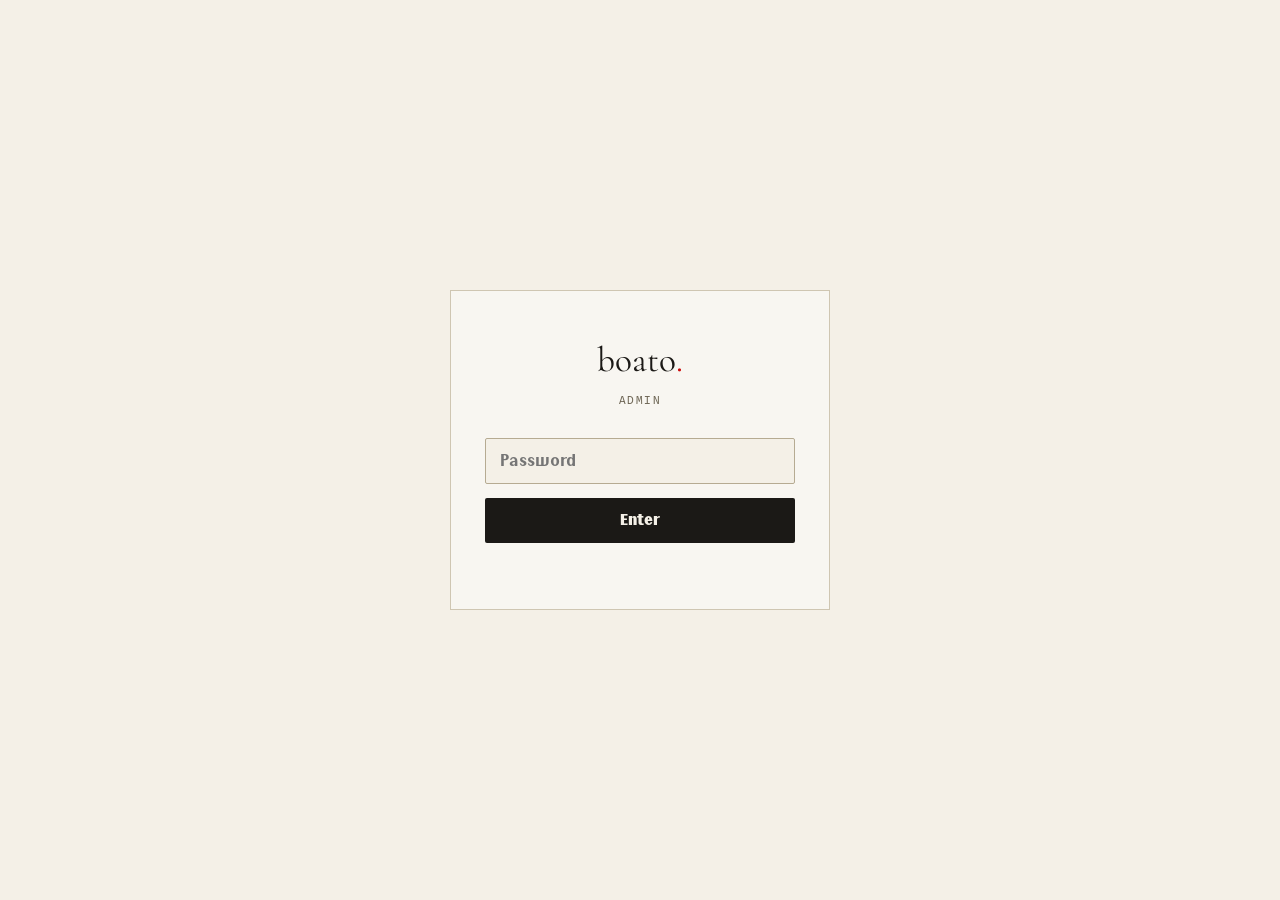
<file: admin/index.html>
<!DOCTYPE html>
<html lang="en">
<head>
<meta charset="utf-8">
<meta name="viewport" content="width=device-width, initial-scale=1">
<meta name="robots" content="noindex, nofollow">
<title>Admin — Boato Supper Club</title>
<link rel="icon" type="image/png" href="../favicon.png">
<link rel="stylesheet" href="../css/tokens.css">
<style>
  *{box-sizing:border-box;}
  body{margin:0;background:var(--paper);color:var(--ink);font-family:var(--font-body);}
  a{color:var(--red);}
  a:hover{color:var(--red-deep);}

  /* ---------- Login screen ---------- */
  .login-wrap{min-height:100vh;display:flex;align-items:center;justify-content:center;padding:24px;}
  .login-card{width:min(380px,100%);background:var(--mist);border:1px solid var(--line);padding:40px 34px;text-align:center;}
  .login-card .mark{font-family:var(--font-display);font-size:2.2rem;color:var(--ink);margin:0 0 4px;}
  .login-card .mark span{color:var(--red);}
  .login-card .sub{font-family:var(--font-mono);font-size:11px;letter-spacing:.14em;text-transform:uppercase;color:var(--ink-3);margin:0 0 28px;}
  .login-card input{width:100%;font-family:var(--font-body);font-size:15px;color:var(--ink);background:var(--paper);
    border:1px solid var(--line-strong);border-radius:2px;padding:13px 14px;outline:none;margin-bottom:14px;transition:border-color .16s;}
  .login-card input:focus{border-color:var(--olive);}
  .login-card button{width:100%;font-family:var(--font-body);font-size:14px;font-weight:700;letter-spacing:.01em;
    padding:14px 28px;border:0;border-radius:2px;cursor:pointer;background:var(--ink);color:var(--paper);transition:background .16s;}
  .login-card button:hover{background:#000;}
  .login-card .err{font-family:var(--font-mono);font-size:11.5px;color:var(--red);margin:12px 0 0;min-height:14px;}

  /* ---------- Dashboard shell ---------- */
  .dash{display:none;}
  .dash.on{display:block;}
  .topbar{position:sticky;top:0;z-index:10;background:var(--paper);border-bottom:1px solid var(--line);padding:18px var(--gutter);
    display:flex;align-items:center;gap:20px;flex-wrap:wrap;}
  .topbar h1{font-family:var(--font-display);font-weight:400;font-size:1.6rem;margin:0;white-space:nowrap;}
  .topbar h1 span{color:var(--red);}
  .searchbox{flex:1 1 240px;max-width:360px;}
  .searchbox input{width:100%;font-family:var(--font-body);font-size:14px;color:var(--ink);background:var(--mist);
    border:1px solid var(--line-strong);border-radius:2px;padding:10px 14px;outline:none;transition:border-color .16s;}
  .searchbox input:focus{border-color:var(--olive);}
  .topbar-actions{display:flex;align-items:center;gap:14px;margin-left:auto;}
  .pill-count{font-family:var(--font-mono);font-size:11px;letter-spacing:.06em;color:var(--ink-3);white-space:nowrap;}
  .btn-mini{font-family:var(--font-mono);font-size:11px;letter-spacing:.08em;text-transform:uppercase;font-weight:600;
    background:none;border:1px solid var(--line-strong);color:var(--ink);border-radius:2px;padding:8px 14px;cursor:pointer;transition:.16s;white-space:nowrap;}
  .btn-mini:hover{background:var(--ink);color:var(--paper);border-color:var(--ink);}

  .content{max-width:var(--maxw);margin:0 auto;padding:36px var(--gutter) 100px;}
  section.group{margin-bottom:48px;}
  .group__head{display:flex;align-items:baseline;gap:12px;border-bottom:1px solid var(--ink);padding-bottom:10px;margin-bottom:18px;flex-wrap:wrap;}
  .group__head h2{font-family:var(--font-display);font-weight:400;font-size:1.5rem;margin:0;}
  .group__count{font-family:var(--font-mono);font-size:12px;color:var(--ink-3);}
  .group__count .unread{color:var(--red);font-weight:600;}
  .group__head .btn-mini{margin-left:auto;}

  .cards{display:grid;grid-template-columns:repeat(auto-fill,minmax(300px,1fr));gap:14px;}
  .card{background:var(--mist);border:1px solid var(--line);padding:18px 20px;position:relative;}
  .card.unread{border-left:3px solid var(--red);}
  .card.paid{border-left:3px solid var(--olive);}
  .card__top{display:flex;justify-content:space-between;align-items:flex-start;gap:10px;margin-bottom:10px;}
  .card__name{font-family:var(--font-display);font-size:1.2rem;line-height:1.15;}
  .card__ts{font-family:var(--font-mono);font-size:10px;letter-spacing:.04em;color:var(--ink-4);white-space:nowrap;margin-top:3px;}
  .card__rows{display:flex;flex-direction:column;gap:5px;margin-bottom:12px;}
  .card__row{font-size:13.5px;line-height:1.4;color:var(--ink-2);display:flex;gap:6px;}
  .card__row b{font-family:var(--font-mono);font-size:9.5px;letter-spacing:.1em;text-transform:uppercase;color:var(--ink-3);
    font-weight:600;flex-shrink:0;min-width:64px;padding-top:2px;}
  .card__row span{word-break:break-word;}
  .card__actions{display:flex;gap:10px;padding-top:10px;border-top:1px solid var(--line);}
  .card__actions button{font-family:var(--font-mono);font-size:10.5px;letter-spacing:.08em;text-transform:uppercase;
    background:none;border:0;color:var(--ink-3);cursor:pointer;padding:0;transition:color .16s;}
  .card__actions button:hover{color:var(--red);}

  .empty{font-family:var(--font-mono);font-size:12.5px;color:var(--ink-4);padding:20px 0;}

  /* ---------- Add-submission modal ---------- */
  .modal-overlay{display:none;position:fixed;inset:0;background:rgba(12,11,10,.5);z-index:100;align-items:center;justify-content:center;padding:24px;}
  .modal-overlay.on{display:flex;}
  .modal{width:min(480px,100%);max-height:90vh;overflow-y:auto;background:var(--paper);border:1px solid var(--line-strong);padding:32px 30px;}
  .modal h3{font-family:var(--font-display);font-weight:400;font-size:1.4rem;margin:0 0 20px;}
  .modal label{display:block;font-family:var(--font-mono);font-size:10.5px;letter-spacing:.08em;text-transform:uppercase;color:var(--ink-3);margin:0 0 6px;}
  .modal .field{margin-bottom:14px;}
  .modal select,.modal input,.modal textarea{width:100%;font-family:var(--font-body);font-size:14px;color:var(--ink);background:var(--mist);
    border:1px solid var(--line-strong);border-radius:2px;padding:10px 12px;outline:none;transition:border-color .16s;}
  .modal select:focus,.modal input:focus,.modal textarea:focus{border-color:var(--olive);}
  .modal__actions{display:flex;gap:12px;margin-top:22px;}
  .modal__actions button{flex:1;font-family:var(--font-body);font-size:14px;font-weight:700;padding:13px;border:0;border-radius:2px;cursor:pointer;transition:background .16s;}
  .modal__actions .save{background:var(--ink);color:var(--paper);}
  .modal__actions .save:hover{background:#000;}
  .modal__actions .cancel{background:none;border:1px solid var(--line-strong);color:var(--ink);}
  .modal__actions .cancel:hover{background:var(--mist);}

  @media(max-width:640px){
    .login-card{padding:32px 24px;}
    .topbar{padding:14px 16px;gap:12px;}
    .topbar h1{font-size:1.3rem;}
    .searchbox{flex:1 1 100%;max-width:none;order:3;}
    .topbar-actions{width:100%;justify-content:space-between;order:4;margin-left:0;}
    .content{padding:20px 16px 70px;}
    .group{margin-bottom:36px;}
    .group__head{gap:8px;}
    .group__head h2{font-size:1.25rem;}
    .group__head .btn-mini{margin-left:0;}
    .cards{grid-template-columns:1fr;gap:12px;}
    .card{padding:16px;}
    .card__top{flex-direction:column;gap:4px;}
    .card__row b{min-width:56px;}
    .card__actions{flex-wrap:wrap;gap:8px 14px;}
    .login-card input,.searchbox input{font-size:16px;}
  }
</style>
</head>
<body>

<div class="login-wrap" id="loginWrap">
  <div class="login-card">
    <p class="mark">boato<span>.</span></p>
    <p class="sub">Admin</p>
    <input type="password" id="pw" placeholder="Password" autocomplete="current-password" />
    <button id="pwSubmit">Enter</button>
    <p class="err" id="pwErr"></p>
  </div>
</div>

<div class="dash" id="dash">
  <div class="topbar">
    <h1>boato<span>.</span> admin</h1>
    <div class="searchbox"><input type="text" id="search" placeholder="Search name or email…"></div>
    <div class="topbar-actions">
      <span class="pill-count" id="totalCount"></span>
      <button class="btn-mini" id="addBtn">+ Add submission</button>
      <button class="btn-mini" id="logoutBtn">Log out</button>
    </div>
  </div>
  <div class="content" id="content"></div>
</div>

<div class="modal-overlay" id="addOverlay">
  <div class="modal">
    <h3>Add submission manually</h3>
    <div class="field">
      <label>Section</label>
      <select id="addType">
        <option value="supper">Supper club reservation</option>
        <option value="popup">Pop-up reservation</option>
        <option value="private">Private / corporate inquiry</option>
        <option value="waitlist">Waitlist signup</option>
        <option value="newsletter">Newsletter signup</option>
      </select>
    </div>
    <div class="field"><label>Name</label><input id="addName" type="text" placeholder="Guest name"></div>
    <div class="field"><label>Email</label><input id="addEmail" type="email" placeholder="guest@email.com"></div>
    <div class="field"><label>Phone</label><input id="addPhone" type="text" placeholder="+351…"></div>
    <div class="field"><label>Seats</label><input id="addSeats" type="text" placeholder="e.g. 2"></div>
    <div class="field"><label>Time (pop-up only)</label><input id="addTime" type="text" placeholder="e.g. 21:00"></div>
    <div class="field"><label>Dinner</label><input id="addDinner" type="text" placeholder="e.g. Boato - Supper Club"></div>
    <div class="field"><label>Date</label><input id="addDate" type="text" placeholder="e.g. Friday, 17 July 2026"></div>
    <div class="field"><label>Note</label><textarea id="addNote" rows="2" placeholder="Dietary notes, occasion, etc."></textarea></div>
    <div class="modal__actions">
      <button class="cancel" id="addCancel">Cancel</button>
      <button class="save" id="addSave">Add submission</button>
    </div>
  </div>
</div>

<script src="../js/submissions-store.js"></script>
<script>
/* ============================================================
   Shared-password gate. The real password is never stored in this
   file — only its SHA-256 hash, so anyone browsing the GitHub repo
   or viewing page source can't read it. The actual password (typed
   at login) is kept in sessionStorage only, cleared when the tab
   closes, and sent to Supabase to satisfy the server-side check in
   supabase-rls-setup.sql (which must be updated together — see the
   "keep in sync" note in that file).

   To change the password: pick a new one, compute its SHA-256 hash
   (e.g. run `echo -n 'yourpassword' | shasum -a 256` in Terminal),
   paste the hash below, AND update the matching Postgres function
   in supabase-rls-setup.sql with the new password.
   ============================================================ */
const ADMIN_PASSWORD_HASH = "86a4e8f05c3b2c4fc9bd3f98d178a20aeca801444a378666d579e93d1dd99fcc";
const SESSION_KEY = "boato_admin_session";

const SECTIONS = [
  { type: "supper",  title: "Supper club reservations" },
  { type: "popup",   title: "Pop-up reservations" },
  { type: "private", title: "Private / corporate inquiries" },
  { type: "waitlist",title: "Waitlist signups" },
  { type: "newsletter", title: "Newsletter signups" }
];

const FIELD_LABELS = { Name:"Name", Email:"Email", Phone:"Phone", Seats:"Seats", Time:"Time", Dinner:"Dinner",
  Date:"Date", "Pop-up":"Pop-up", Note:"Note", Type:"Type", Guests:"Guests", Occasion:"Occasion" };

function fmtTs(iso){
  try{
    const d = new Date(iso);
    return new Intl.DateTimeFormat("en-GB",{ day:"2-digit", month:"short", year:"numeric" }).format(d) + " · " +
      new Intl.DateTimeFormat("en-GB",{ hour:"2-digit", minute:"2-digit" }).format(d);
  }catch(e){ return iso || ""; }
}

function rowFields(type, data){
  let keys;
  if (type === "popup") keys = ["Name","Email","Phone","Seats","Time","Dinner","Date","Note"];
  else if (type === "supper" || type === "private") keys = ["Name","Email","Phone","Seats","Dinner","Date","Note"];
  else keys = ["Email"];
  return keys;
}

function cardTitle(type, data){
  if (data.Name) return data.Name;
  if (data.Email) return data.Email;
  return "—";
}

function escapeHtml(s){
  return String(s).replace(/[&<>"']/g, (c) => ({ "&":"&amp;", "<":"&lt;", ">":"&gt;", '"':"&quot;", "'":"&#39;" }[c]));
}

let ALL = [];

function matchesSearch(row, q){
  if (!q) return true;
  const hay = ((row.data.Name || "") + " " + (row.data.Email || "")).toLowerCase();
  return hay.includes(q);
}

async function render(){
  const q = document.getElementById("search").value.trim().toLowerCase();
  const content = document.getElementById("content");
  content.innerHTML = "";
  let total = 0, unreadTotal = 0;

  SECTIONS.forEach((sec) => {
    const rows = ALL.filter((r) => r.type === sec.type && matchesSearch(r, q));
    total += rows.length;
    const unread = rows.filter((r) => !r.read).length;
    unreadTotal += unread;

    const group = document.createElement("section");
    group.className = "group";

    const head = document.createElement("div");
    head.className = "group__head";
    head.innerHTML = `<h2>${sec.title}</h2><span class="group__count">${rows.length} total${unread ? ` · <span class="unread">${unread} new</span>` : ""}</span>` +
      (rows.length ? `<button class="btn-mini" data-export="${sec.type}">Export CSV</button>` : "");
    group.appendChild(head);

    if (!rows.length){
      const empty = document.createElement("p");
      empty.className = "empty";
      empty.textContent = q ? "No matches in this section." : "No submissions yet.";
      group.appendChild(empty);
    } else {
      const cardsWrap = document.createElement("div");
      cardsWrap.className = "cards";
      rows.forEach((r) => cardsWrap.appendChild(buildCard(r)));
      group.appendChild(cardsWrap);
    }
    content.appendChild(group);
  });

  document.getElementById("totalCount").textContent =
    total + " submission" + (total === 1 ? "" : "s") + (unreadTotal ? " · " + unreadTotal + " new" : "");

  content.querySelectorAll("[data-export]").forEach((btn) => {
    btn.addEventListener("click", () => exportCsv(btn.getAttribute("data-export")));
  });
}

const PAYABLE_TYPES = ["supper", "popup", "private"];

function buildCard(r){
  const card = document.createElement("div");
  card.className = "card" + (r.read ? "" : " unread") + (r.paid ? " paid" : "");
  const fields = rowFields(r.type, r.data);
  const canPay = PAYABLE_TYPES.includes(r.type);
  card.innerHTML = `
    <div class="card__top">
      <div class="card__name">${escapeHtml(cardTitle(r.type, r.data))}</div>
      <div class="card__ts">${escapeHtml(fmtTs(r.ts))}</div>
    </div>
    <div class="card__rows">
      ${fields.map((k) => `<div class="card__row"><b>${escapeHtml(FIELD_LABELS[k] || k)}</b><span>${escapeHtml(r.data[k] || "")}</span></div>`).join("")}
    </div>
    <div class="card__actions">
      ${canPay ? `<button data-act="paid">${r.paid ? "Unmark paid" : "Confirm paid"}</button>` : ""}
      <button data-act="read">${r.read ? "Mark unread" : "Mark read"}</button>
      <button data-act="delete">Delete</button>
    </div>
  `;
  if (canPay){
    card.querySelector('[data-act="paid"]').addEventListener("click", async () => {
      await window.BoatoSubmissions.adminUpdate(getAdminSecret(), r.id, { paid: !r.paid });
      r.paid = !r.paid;
      render();
    });
  }
  card.querySelector('[data-act="read"]').addEventListener("click", async () => {
    await window.BoatoSubmissions.adminUpdate(getAdminSecret(), r.id, { read: !r.read });
    r.read = !r.read;
    render();
  });
  card.querySelector('[data-act="delete"]').addEventListener("click", async () => {
    if (!confirm("Delete this submission?")) return;
    await window.BoatoSubmissions.adminRemove(getAdminSecret(), r.id);
    ALL = ALL.filter((x) => x.id !== r.id);
    render();
  });
  return card;
}

function exportCsv(type){
  const rows = ALL.filter((r) => r.type === type);
  if (!rows.length) return;
  const keys = Array.from(rows.reduce((set, r) => { Object.keys(r.data).forEach((k) => set.add(k)); return set; }, new Set()));
  const header = ["Submitted", ...keys];
  const lines = [header.join(",")];
  rows.forEach((r) => {
    const line = [fmtTs(r.ts), ...keys.map((k) => `"${String(r.data[k] || "").replace(/"/g, '""')}"`)];
    lines.push(line.join(","));
  });
  const blob = new Blob([lines.join("\n")], { type: "text/csv" });
  const a = document.createElement("a");
  a.href = URL.createObjectURL(blob);
  a.download = "boato-" + type + "-" + new Date().toISOString().slice(0,10) + ".csv";
  a.click();
}

async function loadAndRender(){
  ALL = await window.BoatoSubmissions.adminFetchAll(getAdminSecret());
  render();
}

document.getElementById("search").addEventListener("input", render);

/* ---------- Add submission manually ---------- */
function openAddModal(){
  ["addName","addEmail","addPhone","addSeats","addTime","addDinner","addDate","addNote"].forEach((id) => document.getElementById(id).value = "");
  document.getElementById("addType").value = "supper";
  document.getElementById("addOverlay").classList.add("on");
}
function closeAddModal(){
  document.getElementById("addOverlay").classList.remove("on");
}
document.getElementById("addBtn").addEventListener("click", openAddModal);
document.getElementById("addCancel").addEventListener("click", closeAddModal);
document.getElementById("addOverlay").addEventListener("click", (e) => { if (e.target.id === "addOverlay") closeAddModal(); });

document.getElementById("addSave").addEventListener("click", async () => {
  const type = document.getElementById("addType").value;
  const data = {
    Name: document.getElementById("addName").value.trim(),
    Email: document.getElementById("addEmail").value.trim(),
    Phone: document.getElementById("addPhone").value.trim(),
    Seats: document.getElementById("addSeats").value.trim(),
    Time: document.getElementById("addTime").value.trim(),
    Dinner: document.getElementById("addDinner").value.trim(),
    Date: document.getElementById("addDate").value.trim(),
    Note: document.getElementById("addNote").value.trim()
  };
  Object.keys(data).forEach((k) => { if (!data[k]) delete data[k]; });
  if (!data.Name && !data.Email){
    alert("Add at least a name or email.");
    return;
  }
  await window.BoatoSubmissions.save(type, data);
  closeAddModal();
  await loadAndRender();
});

/* ---------- Auth ----------
   The typed password itself (not a hash) is what's stored in
   sessionStorage and sent to Supabase — the RPC functions in
   supabase-rls-setup.sql compare against the real password
   server-side. Only the *verification* here is hash-based, so this
   file never contains the real password in the clear. */
function getAdminSecret(){
  return sessionStorage.getItem(SESSION_KEY) || "";
}
function showDash(){
  document.getElementById("loginWrap").style.display = "none";
  document.getElementById("dash").classList.add("on");
  loadAndRender();
}
async function tryLogin(){
  const errEl = document.getElementById("pwErr");
  errEl.textContent = "";
  try {
    if (!window.BoatoSubmissions || !window.BoatoSubmissions.sha256Hex){
      errEl.textContent = "Page didn't fully load — please hard-refresh (Cmd/Ctrl+Shift+R) and try again.";
      return;
    }
    const val = document.getElementById("pw").value;
    const hash = await window.BoatoSubmissions.sha256Hex(val);
    if (hash === ADMIN_PASSWORD_HASH){
      sessionStorage.setItem(SESSION_KEY, val);
      showDash();
    } else {
      errEl.textContent = "Incorrect password.";
    }
  } catch (e) {
    console.error("[Boato] Login failed:", e);
    errEl.textContent = "Something went wrong — please hard-refresh (Cmd/Ctrl+Shift+R) and try again.";
  }
}
document.getElementById("pwSubmit").addEventListener("click", tryLogin);
document.getElementById("pw").addEventListener("keydown", (e) => { if (e.key === "Enter") tryLogin(); });
document.getElementById("logoutBtn").addEventListener("click", () => {
  sessionStorage.removeItem(SESSION_KEY);
  document.getElementById("dash").classList.remove("on");
  document.getElementById("loginWrap").style.display = "flex";
  document.getElementById("pw").value = "";
});

if (sessionStorage.getItem(SESSION_KEY)) showDash();
</script>
</body>
</html>
</file>
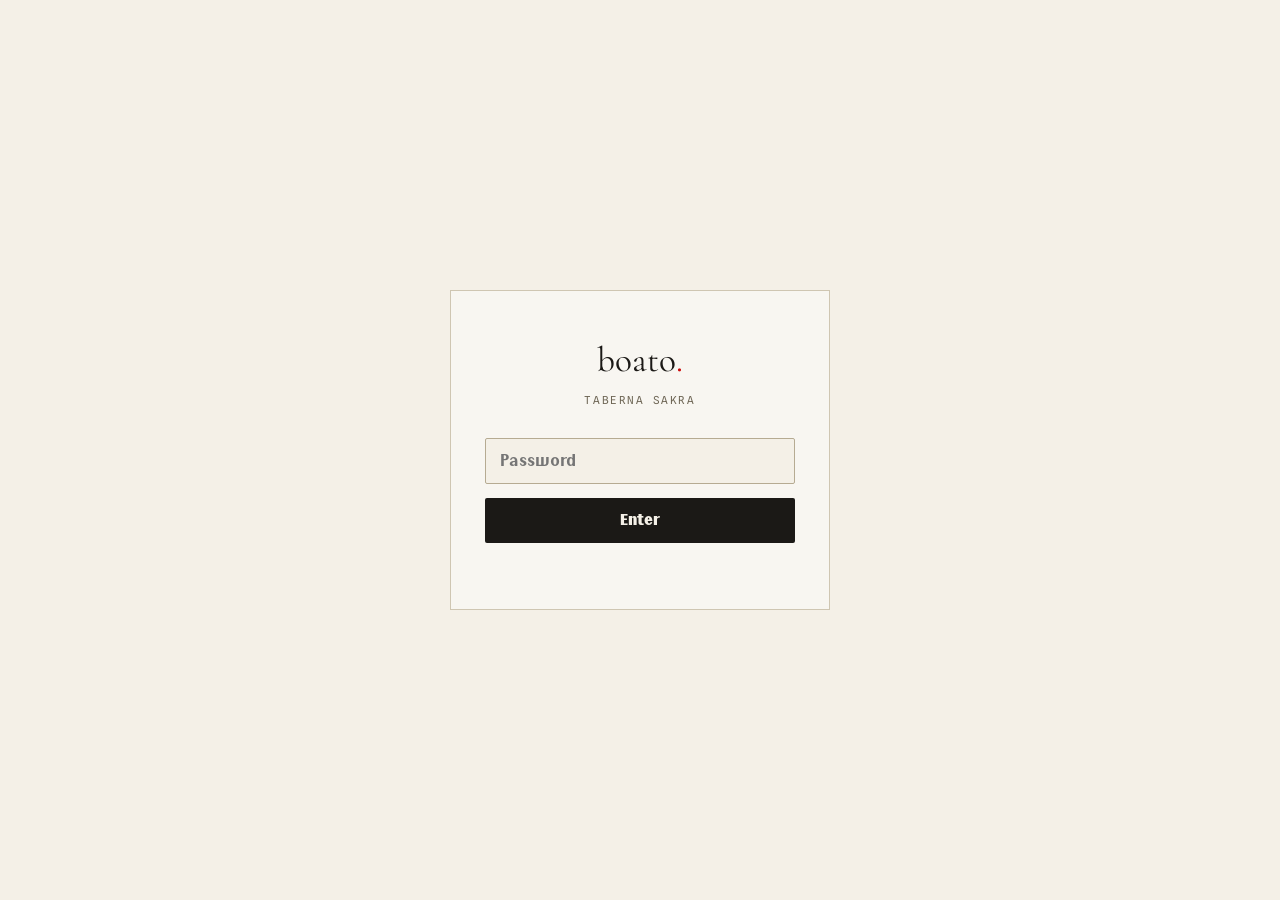
<file: sakra/index.html>
<!DOCTYPE html>
<html lang="en">
<head>
<meta charset="utf-8">
<meta name="viewport" content="width=device-width, initial-scale=1">
<meta name="robots" content="noindex, nofollow">
<title>Boato x Taberna Sakra — Reservations</title>
<link rel="icon" type="image/png" href="../favicon.png">
<link rel="stylesheet" href="../css/tokens.css">
<style>
  *{box-sizing:border-box;}
  body{margin:0;background:var(--paper);color:var(--ink);font-family:var(--font-body);}
  a{color:var(--red);}
  a:hover{color:var(--red-deep);}

  /* ---------- Login screen ---------- */
  .login-wrap{min-height:100vh;display:flex;align-items:center;justify-content:center;padding:24px;}
  .login-card{width:min(380px,100%);background:var(--mist);border:1px solid var(--line);padding:40px 34px;text-align:center;}
  .login-card .mark{font-family:var(--font-display);font-size:2.2rem;color:var(--ink);margin:0 0 4px;}
  .login-card .mark span{color:var(--red);}
  .login-card .sub{font-family:var(--font-mono);font-size:11px;letter-spacing:.14em;text-transform:uppercase;color:var(--ink-3);margin:0 0 28px;}
  .login-card input{width:100%;font-family:var(--font-body);font-size:15px;color:var(--ink);background:var(--paper);
    border:1px solid var(--line-strong);border-radius:2px;padding:13px 14px;outline:none;margin-bottom:14px;transition:border-color .16s;}
  .login-card input:focus{border-color:var(--olive);}
  .login-card button{width:100%;font-family:var(--font-body);font-size:14px;font-weight:700;letter-spacing:.01em;
    padding:14px 28px;border:0;border-radius:2px;cursor:pointer;background:var(--ink);color:var(--paper);transition:background .16s;}
  .login-card button:hover{background:#000;}
  .login-card .err{font-family:var(--font-mono);font-size:11.5px;color:var(--red);margin:12px 0 0;min-height:14px;}

  /* ---------- Dashboard shell ---------- */
  .dash{display:none;}
  .dash.on{display:block;}
  .topbar{position:sticky;top:0;z-index:10;background:var(--paper);border-bottom:1px solid var(--line);padding:18px var(--gutter);
    display:flex;align-items:center;gap:20px;flex-wrap:wrap;}
  .topbar h1{font-family:var(--font-display);font-weight:400;font-size:1.6rem;margin:0;white-space:nowrap;}
  .topbar h1 span{color:var(--red);}
  .searchbox{flex:1 1 240px;max-width:360px;}
  .searchbox input{width:100%;font-family:var(--font-body);font-size:14px;color:var(--ink);background:var(--mist);
    border:1px solid var(--line-strong);border-radius:2px;padding:10px 14px;outline:none;transition:border-color .16s;}
  .searchbox input:focus{border-color:var(--olive);}
  .topbar-actions{display:flex;align-items:center;gap:14px;margin-left:auto;}
  .pill-count{font-family:var(--font-mono);font-size:11px;letter-spacing:.06em;color:var(--ink-3);white-space:nowrap;}
  .btn-mini{font-family:var(--font-mono);font-size:11px;letter-spacing:.08em;text-transform:uppercase;font-weight:600;
    background:none;border:1px solid var(--line-strong);color:var(--ink);border-radius:2px;padding:8px 14px;cursor:pointer;transition:.16s;white-space:nowrap;}
  .btn-mini:hover{background:var(--ink);color:var(--paper);border-color:var(--ink);}

  .content{max-width:var(--maxw);margin:0 auto;padding:36px var(--gutter) 100px;}
  .slots-wrap{display:flex;flex-direction:column;gap:40px;}
  .time-slot{padding:0;}
  .slot-title{font-family:var(--font-display);font-weight:400;font-size:1.8rem;color:var(--ink);margin:0 0 20px;text-align:center;}
  .cards{display:grid;grid-template-columns:repeat(auto-fill,minmax(300px,1fr));gap:14px;}
  .card{background:var(--mist);border:1px solid var(--line);padding:18px 20px;position:relative;}
  .card.arrived{border-left:3px solid var(--olive);}
  .card__top{display:flex;justify-content:space-between;align-items:flex-start;gap:10px;margin-bottom:10px;}
  .card__name{font-family:var(--font-display);font-size:1.2rem;line-height:1.15;}
  .card__badge{font-family:var(--font-mono);font-size:9px;letter-spacing:.08em;text-transform:uppercase;color:var(--olive);display:block;margin-top:2px;}
  .card__ts{font-family:var(--font-mono);font-size:10px;letter-spacing:.04em;color:var(--ink-4);white-space:nowrap;margin-top:3px;}
  .card__rows{display:flex;flex-direction:column;gap:5px;}
  .card__row{font-size:13.5px;line-height:1.4;color:var(--ink-2);display:flex;gap:6px;align-items:center;}
  .card__row b{font-family:var(--font-mono);font-size:9.5px;letter-spacing:.1em;text-transform:uppercase;color:var(--ink-3);
    font-weight:600;flex-shrink:0;min-width:56px;padding-top:2px;}
  .card__row span{word-break:break-word;}
  .card__row .time-edit{display:flex;gap:6px;flex:1;}
  .card__row .time-edit input{flex:1;min-width:0;font-family:var(--font-body);font-size:13px;color:var(--ink);
    background:var(--paper);border:1px solid var(--olive);border-radius:2px;padding:5px 8px;outline:none;}
  .card__row .time-edit button{font-family:var(--font-mono);font-size:9.5px;letter-spacing:.06em;text-transform:uppercase;
    border:0;background:none;cursor:pointer;padding:0 4px;}
  .card__row .time-edit .save{color:var(--olive);font-weight:700;}
  .card__row .time-edit .cancel{color:var(--ink-3);}

  .card__actions{display:flex;gap:12px;flex-wrap:wrap;padding-top:12px;margin-top:12px;border-top:1px solid var(--line);}
  .card__actions button{font-family:var(--font-mono);font-size:10.5px;letter-spacing:.08em;text-transform:uppercase;
    background:none;border:0;color:var(--ink-3);cursor:pointer;padding:0;transition:color .16s;font-weight:600;}
  .card__actions button:hover{color:var(--red);}
  .card__actions button.is-active{color:var(--olive);}
  .card__actions button.is-active:hover{color:var(--olive-deep);}
  .card__actions button.danger:hover{color:var(--red);}

  .empty{font-family:var(--font-mono);font-size:12.5px;color:var(--ink-4);padding:20px 0;}

  /* ---------- Add-reservation modal ---------- */
  .modal-overlay{display:none;position:fixed;inset:0;background:rgba(12,11,10,.5);z-index:100;align-items:center;justify-content:center;padding:24px;}
  .modal-overlay.on{display:flex;}
  .modal{width:min(440px,100%);max-height:90vh;overflow-y:auto;background:var(--paper);border:1px solid var(--line-strong);padding:32px 30px;}
  .modal h3{font-family:var(--font-display);font-weight:400;font-size:1.4rem;margin:0 0 20px;}
  .modal label{display:block;font-family:var(--font-mono);font-size:10.5px;letter-spacing:.08em;text-transform:uppercase;color:var(--ink-3);margin:0 0 6px;}
  .modal .field{margin-bottom:14px;}
  .modal input,.modal textarea{width:100%;font-family:var(--font-body);font-size:14px;color:var(--ink);background:var(--mist);
    border:1px solid var(--line-strong);border-radius:2px;padding:10px 12px;outline:none;transition:border-color .16s;}
  .modal input:focus,.modal textarea:focus{border-color:var(--olive);}
  .modal__actions{display:flex;gap:12px;margin-top:22px;}
  .modal__actions button{flex:1;font-family:var(--font-body);font-size:14px;font-weight:700;padding:13px;border:0;border-radius:2px;cursor:pointer;transition:background .16s;}
  .modal__actions .save{background:var(--ink);color:var(--paper);}
  .modal__actions .save:hover{background:#000;}
  .modal__actions .cancel{background:none;border:1px solid var(--line-strong);color:var(--ink);}
  .modal__actions .cancel:hover{background:var(--mist);}

  @media(max-width:640px){
    .login-card{padding:32px 24px;}
    .topbar{padding:14px 16px;gap:12px;}
    .topbar h1{font-size:1.3rem;}
    .searchbox{flex:1 1 100%;max-width:none;order:3;}
    .topbar-actions{width:100%;justify-content:space-between;order:4;margin-left:0;flex-wrap:wrap;gap:10px;}
    .content{padding:20px 16px 70px;}
    .slots-wrap{gap:30px;}
    .slot-title{font-size:1.4rem;margin-bottom:16px;}
    .cards{grid-template-columns:1fr;gap:12px;}
    .card{padding:16px;}
    .card__top{flex-direction:column;gap:4px;}
    .card__row b{min-width:52px;}
    .card__actions{gap:8px 14px;}
    .login-card input,.searchbox input{font-size:16px;}
  }
</style>
</head>
<body>

<div class="login-wrap" id="loginWrap">
  <div class="login-card">
    <p class="mark">boato<span>.</span></p>
    <p class="sub">Taberna Sakra</p>
    <input type="password" id="pw" placeholder="Password" autocomplete="current-password" />
    <button id="pwSubmit">Enter</button>
    <p class="err" id="pwErr"></p>
  </div>
</div>

<div class="dash" id="dash">
  <div class="topbar">
    <h1>boato<span>.</span> x sakra</h1>
    <div class="searchbox"><input type="text" id="search" placeholder="Search name or email…"></div>
    <div class="topbar-actions">
      <span class="pill-count" id="totalCount"></span>
      <button class="btn-mini" id="addBtn">+ Add reservation</button>
      <button class="btn-mini" id="exportBtn">Export CSV</button>
      <button class="btn-mini" id="logoutBtn">Log out</button>
    </div>
  </div>
  <div class="content" id="content"></div>
</div>

<div class="modal-overlay" id="addOverlay">
  <div class="modal">
    <h3>Add reservation manually</h3>
    <div class="field"><label>Name</label><input id="addName" type="text" placeholder="Guest name"></div>
    <div class="field"><label>Email</label><input id="addEmail" type="email" placeholder="guest@email.com"></div>
    <div class="field"><label>Phone</label><input id="addPhone" type="text" placeholder="+351…"></div>
    <div class="field"><label>Seats</label><input id="addSeats" type="text" placeholder="e.g. 2"></div>
    <div class="field"><label>Time</label><input id="addTime" type="text" placeholder="e.g. 21:00"></div>
    <div class="field"><label>Note</label><textarea id="addNote" rows="2" placeholder="Allergies, occasion, etc."></textarea></div>
    <div class="modal__actions">
      <button class="cancel" id="addCancel">Cancel</button>
      <button class="save" id="addSave">Add reservation</button>
    </div>
  </div>
</div>

<script src="../js/submissions-store.js"></script>
<script>
/* ============================================================
   Shared-password gate, view scoped to a single dinner. The real
   password is never stored in this file — only its SHA-256 hash, so
   anyone browsing the GitHub repo or viewing page source can't read
   it. The actual password (typed at login) is kept in sessionStorage
   only, cleared when the tab closes, and sent to Supabase to satisfy
   the server-side check in supabase-rls-setup.sql (which must be
   updated together — see the "keep in sync" note in that file).

   To change the password: pick a new one, compute its SHA-256 hash
   (e.g. run `echo -n 'yourpassword' | shasum -a 256` in Terminal),
   paste the hash below, AND update the matching Postgres function
   in supabase-rls-setup.sql with the new password.
   ============================================================ */
const SAKRA_PASSWORD_HASH = "81f311d7ca11a47dd45f60996c11a9a15ae4d9121b5d2c898acf22de38fde4ab";
const SESSION_KEY = "boato_sakra_session";
const DINNER_NAME = "Boato x Taberna Sakra";

function fmtTs(iso){
  try{
    const d = new Date(iso);
    return new Intl.DateTimeFormat("en-GB",{ day:"2-digit", month:"short", year:"numeric" }).format(d) + " · " +
      new Intl.DateTimeFormat("en-GB",{ hour:"2-digit", minute:"2-digit" }).format(d);
  }catch(e){ return iso || ""; }
}

function escapeHtml(s){
  return String(s).replace(/[&<>"']/g, (c) => ({ "&":"&amp;", "<":"&lt;", ">":"&gt;", '"':"&quot;", "'":"&#39;" }[c]));
}

let ALL = [];
let editingTimeId = null;

function matchesSearch(row, q){
  if (!q) return true;
  const hay = ((row.data.Name || "") + " " + (row.data.Email || "")).toLowerCase();
  return hay.includes(q);
}

function groupByTimeSlot(rows){
  const slot1900 = [];
  const slot1930 = [];
  const slot2100 = [];
  const slot2130 = [];
  rows.forEach((r) => {
    const time = (r.data && r.data.Time || "").toLowerCase();
    if (time.includes("19:30")) slot1930.push(r);
    else if (time.includes("19")) slot1900.push(r);
    else if (time.includes("21:30")) slot2130.push(r);
    else if (time.includes("21")) slot2100.push(r);
    else slot1900.push(r); // default to 19:00 if no time
  });
  return { slot1900, slot1930, slot2100, slot2130 };
}

function render(){
  const q = document.getElementById("search").value.trim().toLowerCase();
  const content = document.getElementById("content");
  const rows = ALL.filter((r) => matchesSearch(r, q));

  document.getElementById("totalCount").textContent = rows.length + " reservation" + (rows.length === 1 ? "" : "s");

  content.innerHTML = "";
  if (!rows.length){
    const empty = document.createElement("p");
    empty.className = "empty";
    empty.textContent = q ? "No matches." : "No reservations yet.";
    content.appendChild(empty);
    return;
  }

  const { slot1900, slot1930, slot2100, slot2130 } = groupByTimeSlot(rows);

  const wrap = document.createElement("div");
  wrap.className = "slots-wrap";

  const slots = [
    { time: "19:00", data: slot1900 },
    { time: "19:30", data: slot1930 },
    { time: "21:00", data: slot2100 },
    { time: "21:30", data: slot2130 }
  ];

  slots.forEach(({ time, data }) => {
    if (data.length > 0){
      const slot = document.createElement("div");
      slot.className = "time-slot";
      slot.innerHTML = `<h3 class="slot-title">${time}</h3>`;
      const cards = document.createElement("div");
      cards.className = "cards";
      data.forEach((r) => cards.appendChild(buildCard(r)));
      slot.appendChild(cards);
      wrap.appendChild(slot);
    }
  });

  content.appendChild(wrap);
}

function timeRowHTML(r){
  const d = r.data || {};
  if (editingTimeId === r.id){
    return `<div class="card__row"><b>Time</b>
      <span class="time-edit">
        <input type="text" id="timeInput-${r.id}" value="${escapeHtml(d.Time || "")}" placeholder="e.g. 21:00">
        <button type="button" class="save" data-save-time="${r.id}">Save</button>
        <button type="button" class="cancel" data-cancel-time="${r.id}">Cancel</button>
      </span>
    </div>`;
  }
  return `<div class="card__row"><b>Time</b><span>${escapeHtml(d.Time || "—")}</span></div>`;
}

function buildCard(r){
  const d = r.data || {};
  const arrived = !!d.Arrived;
  const fields = [
    ["Email", d.Email], ["Phone", d.Phone], ["Seats", d.Seats]
  ].filter(([, v]) => v);
  const noteField = d.Note ? [["Note", d.Note]] : [];

  const card = document.createElement("div");
  card.className = "card" + (arrived ? " arrived" : "");
  card.innerHTML = `
    <div class="card__top">
      <div>
        <div class="card__name">${escapeHtml(d.Name || d.Email || "—")}</div>
        ${arrived ? `<span class="card__badge">✓ Arrived</span>` : ""}
      </div>
      <div class="card__ts">${escapeHtml(fmtTs(r.ts))}</div>
    </div>
    <div class="card__rows">
      ${fields.map(([k, v]) => `<div class="card__row"><b>${k}</b><span>${escapeHtml(v)}</span></div>`).join("")}
      ${timeRowHTML(r)}
      ${noteField.map(([k, v]) => `<div class="card__row"><b>${k}</b><span>${escapeHtml(v)}</span></div>`).join("")}
    </div>
    <div class="card__actions">
      <button type="button" class="${arrived ? "is-active" : ""}" data-act="arrive">${arrived ? "Unmark arrival" : "Confirm arrival"}</button>
      <button type="button" data-act="edit-time">Change time</button>
      <button type="button" class="danger" data-act="delete">Delete</button>
    </div>
  `;

  card.querySelector('[data-act="arrive"]').addEventListener("click", async () => {
    const newData = { ...d, Arrived: !arrived };
    await window.BoatoSubmissions.sakraUpdateData(getSakraSecret(), r.id, newData);
    r.data = newData;
    render();
  });
  card.querySelector('[data-act="edit-time"]').addEventListener("click", () => {
    editingTimeId = r.id;
    render();
    const input = document.getElementById("timeInput-" + r.id);
    if (input) { input.focus(); input.select(); }
  });
  card.querySelector('[data-act="delete"]').addEventListener("click", async () => {
    if (!confirm("Delete this reservation?")) return;
    await window.BoatoSubmissions.sakraRemove(getSakraSecret(), r.id);
    ALL = ALL.filter((x) => x.id !== r.id);
    render();
  });

  // Attach time editor listeners (only when edit mode is active)
  setTimeout(() => {
    const timeEditSpan = card.querySelector(".time-edit");
    if (!timeEditSpan) return;

    const input = timeEditSpan.querySelector("input");
    const saveBtns = timeEditSpan.querySelectorAll("button.save");
    const cancelBtns = timeEditSpan.querySelectorAll("button.cancel");

    if (!input) return;

    const commit = async () => {
      const newTime = input.value.trim();
      const newData = { ...d, Time: newTime };
      await window.BoatoSubmissions.sakraUpdateData(getSakraSecret(), r.id, newData);
      r.data = newData;
      editingTimeId = null;
      render();
    };

    saveBtns.forEach(btn => btn.addEventListener("click", commit));
    cancelBtns.forEach(btn => btn.addEventListener("click", () => { editingTimeId = null; render(); }));
    input.addEventListener("keydown", (e) => { if (e.key === "Enter") commit(); });
    input.focus();
  }, 0);

  return card;
}

function exportCsv(){
  if (!ALL.length) return;
  const keys = Array.from(ALL.reduce((set, r) => { Object.keys(r.data).forEach((k) => set.add(k)); return set; }, new Set()));
  const header = ["Submitted", ...keys];
  const lines = [header.join(",")];
  ALL.forEach((r) => {
    const line = [fmtTs(r.ts), ...keys.map((k) => `"${String(r.data[k] || "").replace(/"/g, '""')}"`)];
    lines.push(line.join(","));
  });
  const blob = new Blob([lines.join("\n")], { type: "text/csv" });
  const a = document.createElement("a");
  a.href = URL.createObjectURL(blob);
  a.download = "boato-x-sakra-" + new Date().toISOString().slice(0,10) + ".csv";
  a.click();
}

async function loadAndRender(){
  ALL = await window.BoatoSubmissions.sakraFetchAll(getSakraSecret());
  render();
}

document.getElementById("search").addEventListener("input", render);
document.getElementById("exportBtn").addEventListener("click", exportCsv);

/* ---------- Add reservation manually ---------- */
function openAddModal(){
  ["addName","addEmail","addPhone","addSeats","addTime","addNote"].forEach((id) => document.getElementById(id).value = "");
  document.getElementById("addOverlay").classList.add("on");
}
function closeAddModal(){
  document.getElementById("addOverlay").classList.remove("on");
}
document.getElementById("addBtn").addEventListener("click", openAddModal);
document.getElementById("addCancel").addEventListener("click", closeAddModal);
document.getElementById("addOverlay").addEventListener("click", (e) => { if (e.target.id === "addOverlay") closeAddModal(); });

document.getElementById("addSave").addEventListener("click", async () => {
  const data = {
    Name: document.getElementById("addName").value.trim(),
    Email: document.getElementById("addEmail").value.trim(),
    Phone: document.getElementById("addPhone").value.trim(),
    Seats: document.getElementById("addSeats").value.trim(),
    Time: document.getElementById("addTime").value.trim(),
    Note: document.getElementById("addNote").value.trim(),
    Dinner: DINNER_NAME
  };
  Object.keys(data).forEach((k) => { if (!data[k] && k !== "Dinner") delete data[k]; });
  if (!data.Name && !data.Email){
    alert("Add at least a name or email.");
    return;
  }
  await window.BoatoSubmissions.save("popup", data);
  closeAddModal();
  await loadAndRender();
});

/* ---------- Auth ----------
   The typed password itself (not a hash) is what's stored in
   sessionStorage and sent to Supabase — the RPC functions in
   supabase-rls-setup.sql compare against the real password
   server-side. Only the *verification* here is hash-based, so this
   file never contains the real password in the clear. */
function getSakraSecret(){
  return sessionStorage.getItem(SESSION_KEY) || "";
}
function showDash(){
  document.getElementById("loginWrap").style.display = "none";
  document.getElementById("dash").classList.add("on");
  loadAndRender();
}
async function tryLogin(){
  const errEl = document.getElementById("pwErr");
  errEl.textContent = "";
  try {
    if (!window.BoatoSubmissions || !window.BoatoSubmissions.sha256Hex){
      errEl.textContent = "Page didn't fully load — please hard-refresh (Cmd/Ctrl+Shift+R) and try again.";
      return;
    }
    const val = document.getElementById("pw").value;
    const hash = await window.BoatoSubmissions.sha256Hex(val);
    if (hash === SAKRA_PASSWORD_HASH){
      sessionStorage.setItem(SESSION_KEY, val);
      showDash();
    } else {
      errEl.textContent = "Incorrect password.";
    }
  } catch (e) {
    console.error("[Boato] Login failed:", e);
    errEl.textContent = "Something went wrong — please hard-refresh (Cmd/Ctrl+Shift+R) and try again.";
  }
}
document.getElementById("pwSubmit").addEventListener("click", tryLogin);
document.getElementById("pw").addEventListener("keydown", (e) => { if (e.key === "Enter") tryLogin(); });
document.getElementById("logoutBtn").addEventListener("click", () => {
  sessionStorage.removeItem(SESSION_KEY);
  document.getElementById("dash").classList.remove("on");
  document.getElementById("loginWrap").style.display = "flex";
  document.getElementById("pw").value = "";
});

if (sessionStorage.getItem(SESSION_KEY)) showDash();
</script>
</body>
</html>
</file>
<file: css/tokens.css>
/* ============================================================
   BOATO SUPPER CLUB — Foundations
   Colors + Typography tokens
   ============================================================ */

@import url('https://fonts.googleapis.com/css2?family=Cormorant+Garamond:ital,wght@0,300;0,400;0,500;0,600;1,300;1,400;1,500&family=Spline+Sans+Mono:wght@400;500&display=swap');

/* ---- Little Micro Sans Trial — brand sans, self-hosted ---- */
@font-face{font-family:"Little Micro Sans";src:url("../assets/fonts/LittleMicroSansTrial-Reg.otf") format("opentype");font-weight:400;font-style:normal;font-display:swap;}
@font-face{font-family:"Little Micro Sans";src:url("../assets/fonts/LittleMicroSansTrial-Bold.otf") format("opentype");font-weight:700;font-style:normal;font-display:swap;}

:root {
  /* ---------- Type families ---------- */
  --font-display: "Cormorant Garamond", "Times New Roman", serif;
  --font-body:    "Little Micro Sans", system-ui, -apple-system, sans-serif;
  --font-mono:    "Spline Sans Mono", ui-monospace, "SFMono-Regular", monospace;

  /* ---------- Core palette ---------- */
  --paper:        #F4F0E7;
  --paper-2:      #ECE6D8;
  --paper-3:      #E2DACA;

  --ink:          #1B1916;
  --ink-2:        #3A352D;
  --ink-3:        #6E6655;
  --ink-4:        #9A9078;
  --black:        #0C0B0A;

  --red:          #CC0A0A;
  --red-deep:     #A40808;
  --red-bright:   #DA0001;

  --mist:         #F8F6F1;
  --ash:          #BDBAB2;
  --slate:        #6F6E6A;

  --olive:        #565C3F;
  --olive-deep:   #3C4130;
  --olive-soft:   #7C815F;

  --wine:         #6B2330;
  --wine-deep:    #4E1822;
  --wine-soft:    #8A3A45;

  --clay:         #A65C3B;
  --sand:         #CFC4AC;
  --stone:        #B3A992;
  --line:         #CFC6B2;
  --line-strong:  #B6AB92;

  /* ---------- Semantic surface tokens ---------- */
  --bg:           var(--paper);
  --bg-alt:       var(--paper-2);
  --bg-invert:    var(--ink);
  --fg:           var(--ink);
  --fg-2:         var(--ink-2);
  --fg-muted:     var(--ink-3);
  --fg-invert:    var(--paper);
  --accent:       var(--red);
  --accent-deep:  var(--wine);
  --brand:        var(--olive);
  --border:       var(--line);
  --border-strong:var(--line-strong);

  --on-invert-fg:        #F0EADC;
  --on-invert-muted:     #A89E89;
  --on-invert-line:      rgba(240,234,220,0.16);
  --on-invert-accent:    var(--red-bright);

  /* ---------- Type scale ---------- */
  --step-display: clamp(3.5rem, 7vw, 6.5rem);
  --step-h1:      clamp(2.6rem, 4.5vw, 4rem);
  --step-h2:      clamp(2rem, 3vw, 2.75rem);
  --step-h3:      1.6rem;
  --step-h4:      1.25rem;
  --step-body-lg: 1.1875rem;
  --step-body:    1.0625rem;
  --step-sm:      0.9375rem;
  --step-xs:      0.8125rem;
  --step-label:   0.75rem;

  /* ---------- Spacing scale ---------- */
  --sp-1: 4px; --sp-2: 8px; --sp-3: 12px; --sp-4: 16px; --sp-5: 24px;
  --sp-6: 32px; --sp-7: 48px; --sp-8: 64px; --sp-9: 96px; --sp-10: 128px;

  /* ---------- Radii ---------- */
  --radius-0: 0px;
  --radius-1: 2px;
  --radius-2: 4px;
  --radius-pill: 999px;

  /* ---------- Borders ---------- */
  --hairline: 1px solid var(--border);
  --hairline-strong: 1px solid var(--border-strong);
  --rule: 1px solid var(--ink);

  /* ---------- Elevation ---------- */
  --shadow-0: none;
  --shadow-1: 0 1px 2px rgba(27,25,22,0.06);
  --shadow-2: 0 8px 30px -12px rgba(27,25,22,0.22);

  /* ---------- Motion ---------- */
  --ease: cubic-bezier(0.22, 0.61, 0.36, 1);
  --ease-soft: cubic-bezier(0.4, 0, 0.2, 1);
  --dur-fast: 160ms;
  --dur: 320ms;
  --dur-slow: 600ms;

  /* ---------- Layout ---------- */
  --maxw: 1240px;
  --maxw-text: 64ch;
  --gutter: clamp(20px, 5vw, 80px);
}

/* ============================================================
   Semantic type roles — apply via class
   ============================================================ */
.eyebrow {
  font-family: var(--font-mono);
  font-size: var(--step-label);
  font-weight: 500;
  letter-spacing: 0.22em;
  text-transform: uppercase;
  color: var(--fg-muted);
}

.display {
  font-family: var(--font-display);
  font-weight: 400;
  font-size: var(--step-display);
  line-height: 0.98;
  letter-spacing: -0.01em;
}

h1, .h1 {
  font-family: var(--font-display);
  font-weight: 400;
  font-size: var(--step-h1);
  line-height: 1.04;
  letter-spacing: -0.005em;
}

h2, .h2 {
  font-family: var(--font-display);
  font-weight: 400;
  font-size: var(--step-h2);
  line-height: 1.08;
}

h3, .h3 {
  font-family: var(--font-display);
  font-weight: 500;
  font-size: var(--step-h3);
  line-height: 1.2;
}

h4, .h4 {
  font-family: var(--font-body);
  font-weight: 600;
  font-size: var(--step-h4);
  line-height: 1.3;
  letter-spacing: -0.01em;
}

p, .body {
  font-family: var(--font-body);
  font-weight: 400;
  font-size: var(--step-body);
  line-height: 1.62;
  color: var(--fg-2);
}

.body-lg {
  font-family: var(--font-body);
  font-size: var(--step-body-lg);
  line-height: 1.6;
  color: var(--fg-2);
}

.small { font-size: var(--step-sm); line-height: 1.5; }
.caption {
  font-family: var(--font-body);
  font-size: var(--step-xs);
  line-height: 1.45;
  color: var(--fg-muted);
}

.lead {
  font-family: var(--font-display);
  font-style: italic;
  font-weight: 400;
  font-size: 1.6rem;
  line-height: 1.4;
  color: var(--fg);
}

.meta {
  font-family: var(--font-mono);
  font-size: var(--step-xs);
  letter-spacing: 0.04em;
  color: var(--fg-muted);
}
</file>
